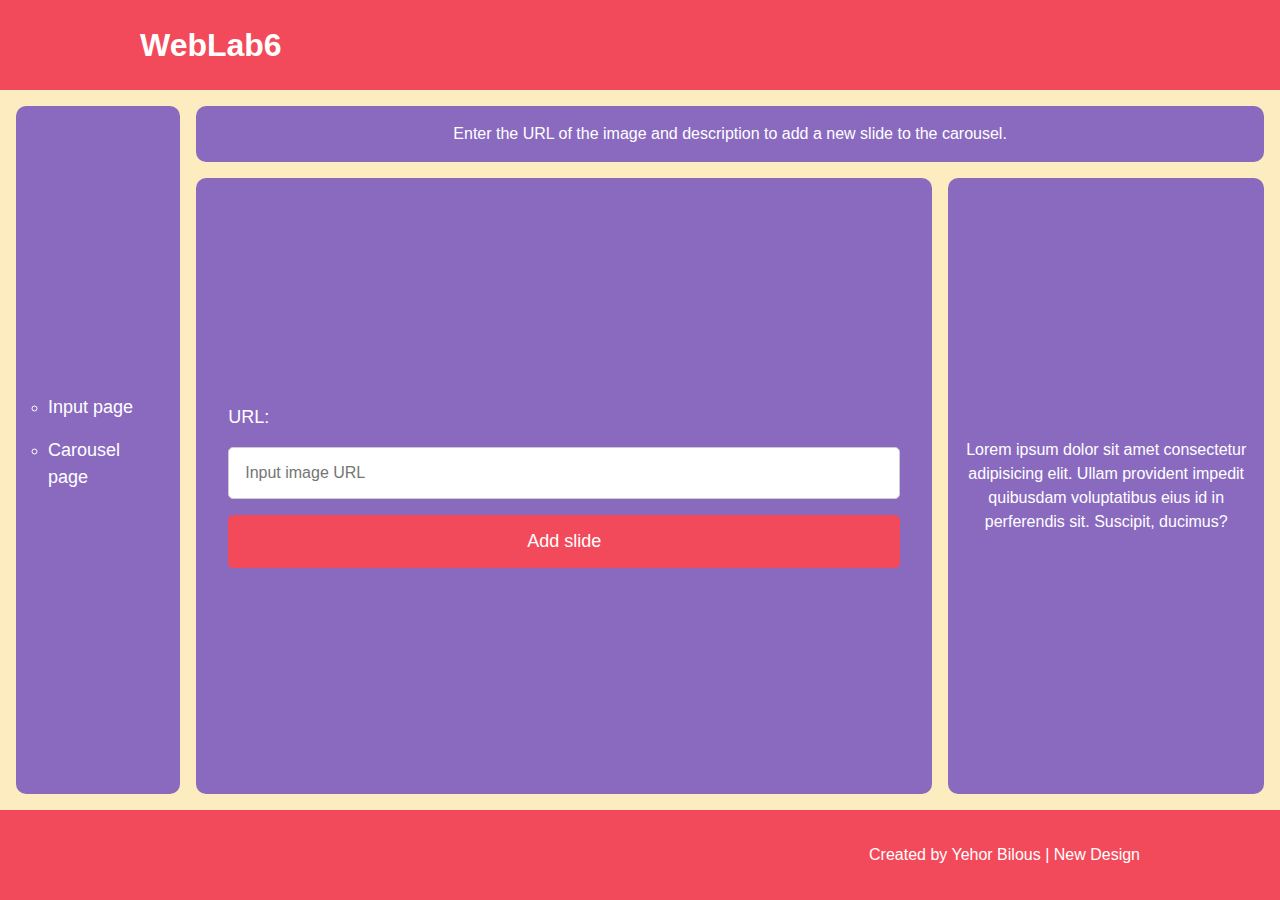
<file: index.html>
<!DOCTYPE html>
<html lang="en">
<head>
    <meta charset="UTF-8">
    <meta name="viewport" content="width=device-width, initial-scale=1.0">
    <link rel="stylesheet" href="styles.css">
    <title>Input Page</title>
    <script defer src="form_script.js"></script>
</head>
<body>
    <header>
        <div class="header-container">
            <h1 class="header-title">WebLab6</h1>
        </div>
    </header>
    <main class="main-content">
        <nav class="sidebar">
            <ul class="navigation-list">
                <li><a href="index.html">Input page</a></li>
                <li><a href="index2.html">Carousel page</a></li>
            </ul>
        </nav>
        <section class="content-1">
            <div class="info-block">
                <p>Enter the URL of the image and description to add a new slide to the carousel.</p>
            </div>
            <section class="content-2">
                <div class="form-container">
                    <form id="addSlideForm" class="addSlideForm">
                        <label for="imageUrl" class="form-label">URL:</label>
                        <input type="url" id="imageUrl" class="form-input" placeholder="Input image URL" required>
                    
                        <button type="submit" class="form-button">Add slide</button>
                    </form>
                    <div id="status-message" class="status-message" aria-live="polite"></div>
                </div>                
                <div class="extra-block">
                    <p>Lorem ipsum dolor sit amet consectetur adipisicing elit. Ullam provident impedit quibusdam voluptatibus eius id in perferendis sit. Suscipit, ducimus?</p>
                </div>
            </section> 
        </section>
    </main>
    <footer>
        <div class="footer-container">
            <p>Created by Yehor Bilous | New Design</p>
        </div>
    </footer>
</body>
</html>
</file>
<file: styles.css>
/* General Reset */
* {
    margin: 0;
    padding: 0;
    box-sizing: border-box;
    transition: all 0.3s ease-in-out;
}

/* Body Styling */
body {
    font-family: Verdana, Geneva, Tahoma, sans-serif;
    line-height: 1.5;
    background-color: #fdecc0;
    overflow-x: hidden;
    height: 100vh;
    display: flex;
    flex-direction: column;
}

/* Scrollbar Styling */
::-webkit-scrollbar {
    width: 6px;
}

::-webkit-scrollbar-track {
    background: transparent;
}

::-webkit-scrollbar-thumb {
    background: rgba(202, 202, 202, 0.5);
    border-radius: 10px;
}

/* Header */
header {
    background-color: #f34a5b;
    color: #ffffff;
    padding: 1rem;
    display: flex;
    align-items: center;
    justify-content: center;
    height: 10vh;
}

.header-container {
    width: 100%;
    max-width: 1000px;
    display: flex;
    justify-content: space-between;
    align-items: center;
}

.header-title {
    font-size: clamp(1.5rem, 2.5vw, 2.5rem);
    line-height: 1.2;
}

/* Main Layout */
.main-content {
    display: flex;
    flex: 1;
    padding: 1rem;
    gap: 1rem;
}

/* Sidebar Navigation */
.sidebar {
    background-color: rgba(88, 51, 191, 0.7);
    padding: 1rem 2rem;
    border-radius: 10px;
    max-width: 250px;
    display: flex;
    align-items: center;
}

.navigation-list {
    color: white;
    list-style: circle;
    padding: 0;
}

.navigation-list li {
    margin-bottom: 1rem;
}

.navigation-list a {
    text-decoration: none;
    color: white;
    font-size: 1.125rem;
    transition: color 0.3s ease-in-out;
}

.navigation-list a:hover {
    color: #b7ff00;
}

/* Content Section */
.content-1 {
    width: 100%;
    display: flex;
    flex-direction: column;
    gap: 1rem;
}

/* Blocks inside Content Section */
.content-2 {
    height: 100%;
    display: flex;
    gap: 1rem;
}

.info-block, .extra-block {
    background-color: rgba(88, 51, 191, 0.7);
    color: white;
    padding: 1rem;
    border-radius: 10px;
    text-align: center;
    min-width: 150px;
    display: flex;
    align-items: center;
    justify-content: center;
}

.extra-block {
    width: 30%;
    display: flex;
    align-items: center;
}

/* Carousel Styling */
.carousel-container {
    background-color: rgba(88, 51, 191, 0.7);
    display: flex;
    align-items: center;
    justify-content: center;
    position: relative;
    width: 100%;
    height: 100%;
    padding: 2rem;
    overflow: hidden;
    border-radius: 10px;
    margin: 0 auto;
}

.carousel {
    overflow: hidden;
    background-color: rgba(66, 34, 192, 0);
    width: 100%;
    height: 80%;
    display: flex;
    align-items: center;
    justify-content: center;
}

.carousel-item {
    display: flex;
    flex-direction: column;
    align-items: center;
    justify-content: center;
    height: 100%;
    border-radius: 10px;
}

.carousel-item img {
    max-height: 90%;
    max-width: 90%;
}

.carousel-btn {
    background-color: #e44848;
    border-radius: 10px;
    color: white;
    border: none;
    padding: 10px 20px;
    font-size: 20px;
}

/* Form Styling */
.form-container {
    width: 70%;
    background-color: rgba(88, 51, 191, 0.7);
    border-radius: 10px;
    padding: 2rem;
    text-align: center;
    margin: 0 auto;
    display: flex;
    flex-direction: column;
    align-items: center;
    justify-content: center;
}

.addSlideForm {
    width: 100%;
    display: flex;
    flex-direction: column;
    gap: 1rem;
}

.form-label {
    color: white;
    font-size: 1.125rem;
    text-align: left;
}

.form-input {
    width: 100%;
    padding: 1rem;
    font-size: 1rem;
    border: 1px solid #ccc;
    border-radius: 5px;
}

.form-button {
    background-color: #f34a5b;
    color: white;
    border: none;
    padding: 1rem 2rem;
    cursor: pointer;
    border-radius: 5px;
    font-size: 1.125rem;
    transition: background-color 0.3s ease-in-out;
}

.form-button:hover {
    background-color: #ff6a7c;
}

/* Footer */
footer {
    background-color: #f34a5b;
    color: white;
    text-align: center;
    padding: 2rem 1rem;
    height: 10vh;
    display: flex;
    align-items: center;
}

.footer-container {
    width: 100%;
    max-width: 1000px;
    margin: 0 auto;
    display: flex;
    align-items: center;
    justify-content: flex-end;
}

/* Responsive Design */
@media (max-aspect-ratio: 4/3) {
    .header-title {
        font-size: 2rem;
    }

    .sidebar {
        max-width: 100%;
    }

    .main-content {
        flex-direction: column;
        overflow-y: scroll;
    }
    
    .extra-block {
        width: 100%;
    }

    .form-container {
        width: 100%;
    }

    .carousel-container {
        height: 50vh;
    }

    .content-2 {
        flex-direction: column;
    }
}
</file>
